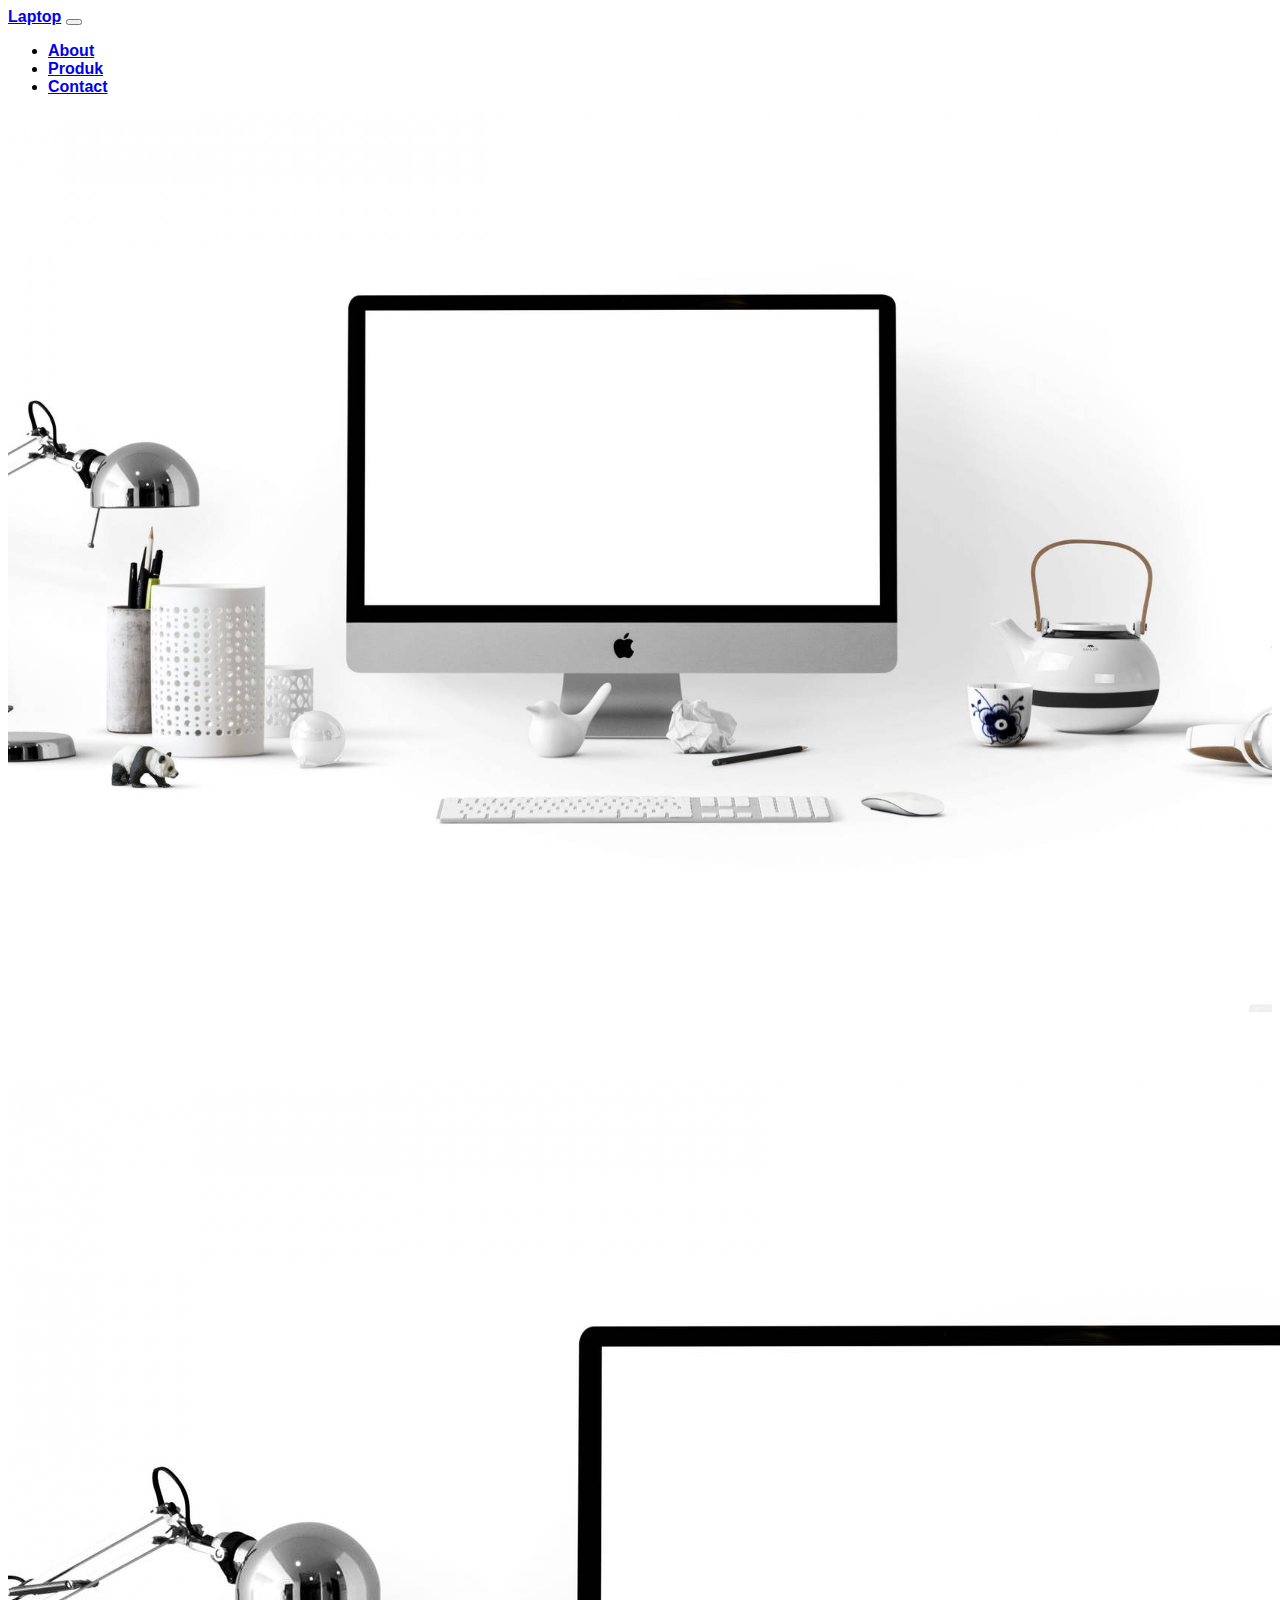
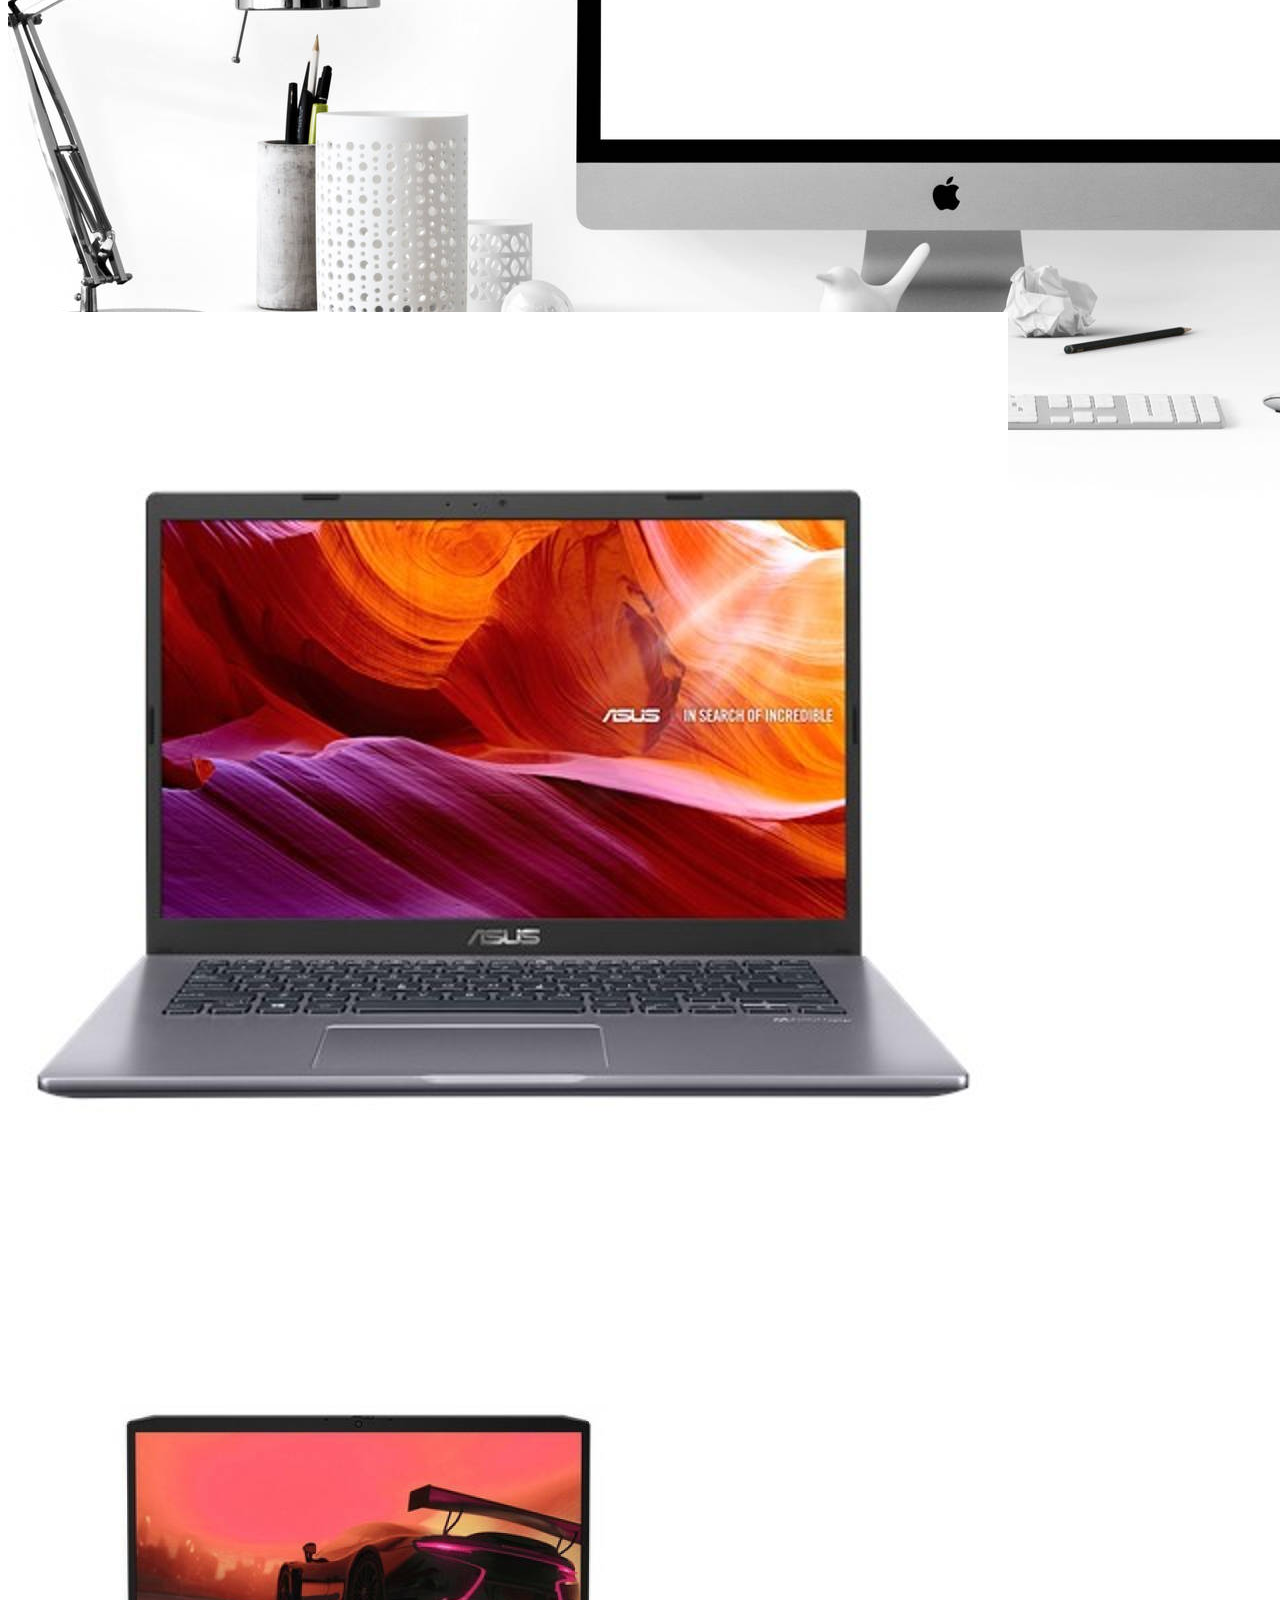
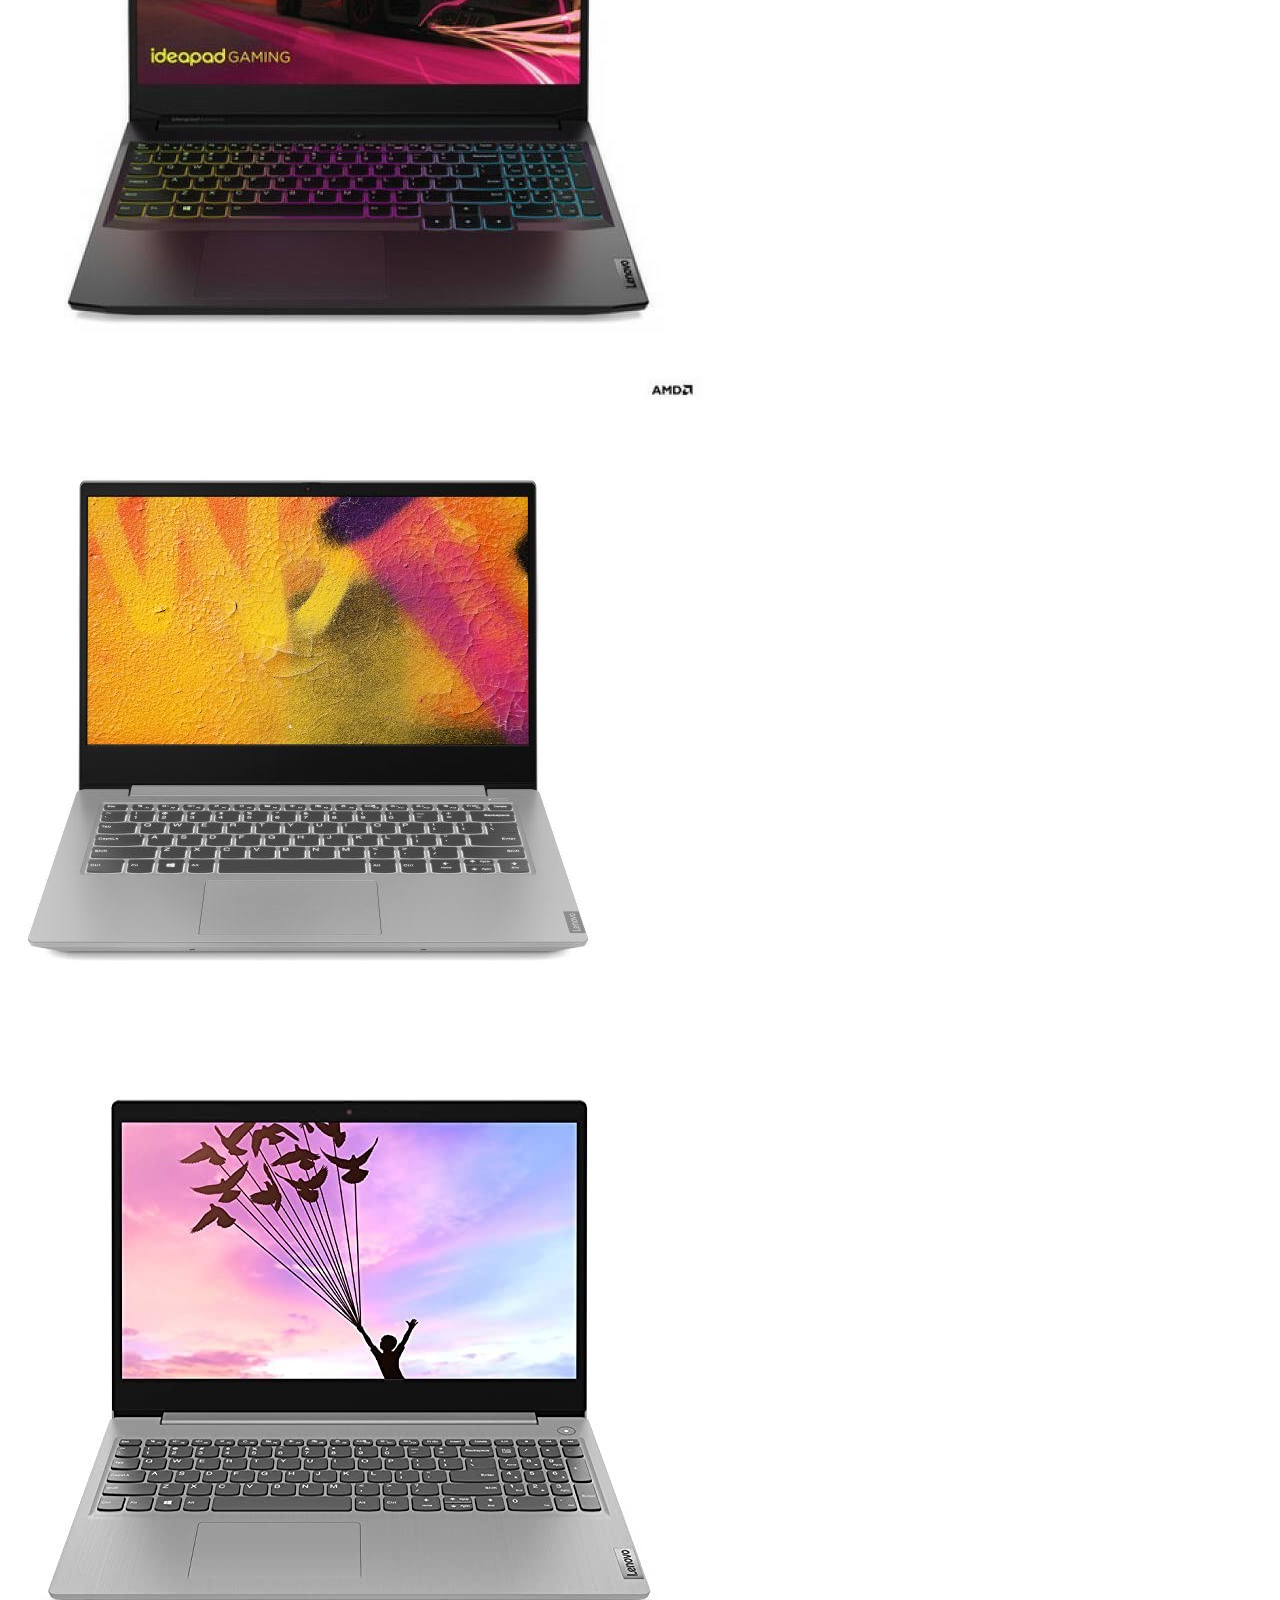
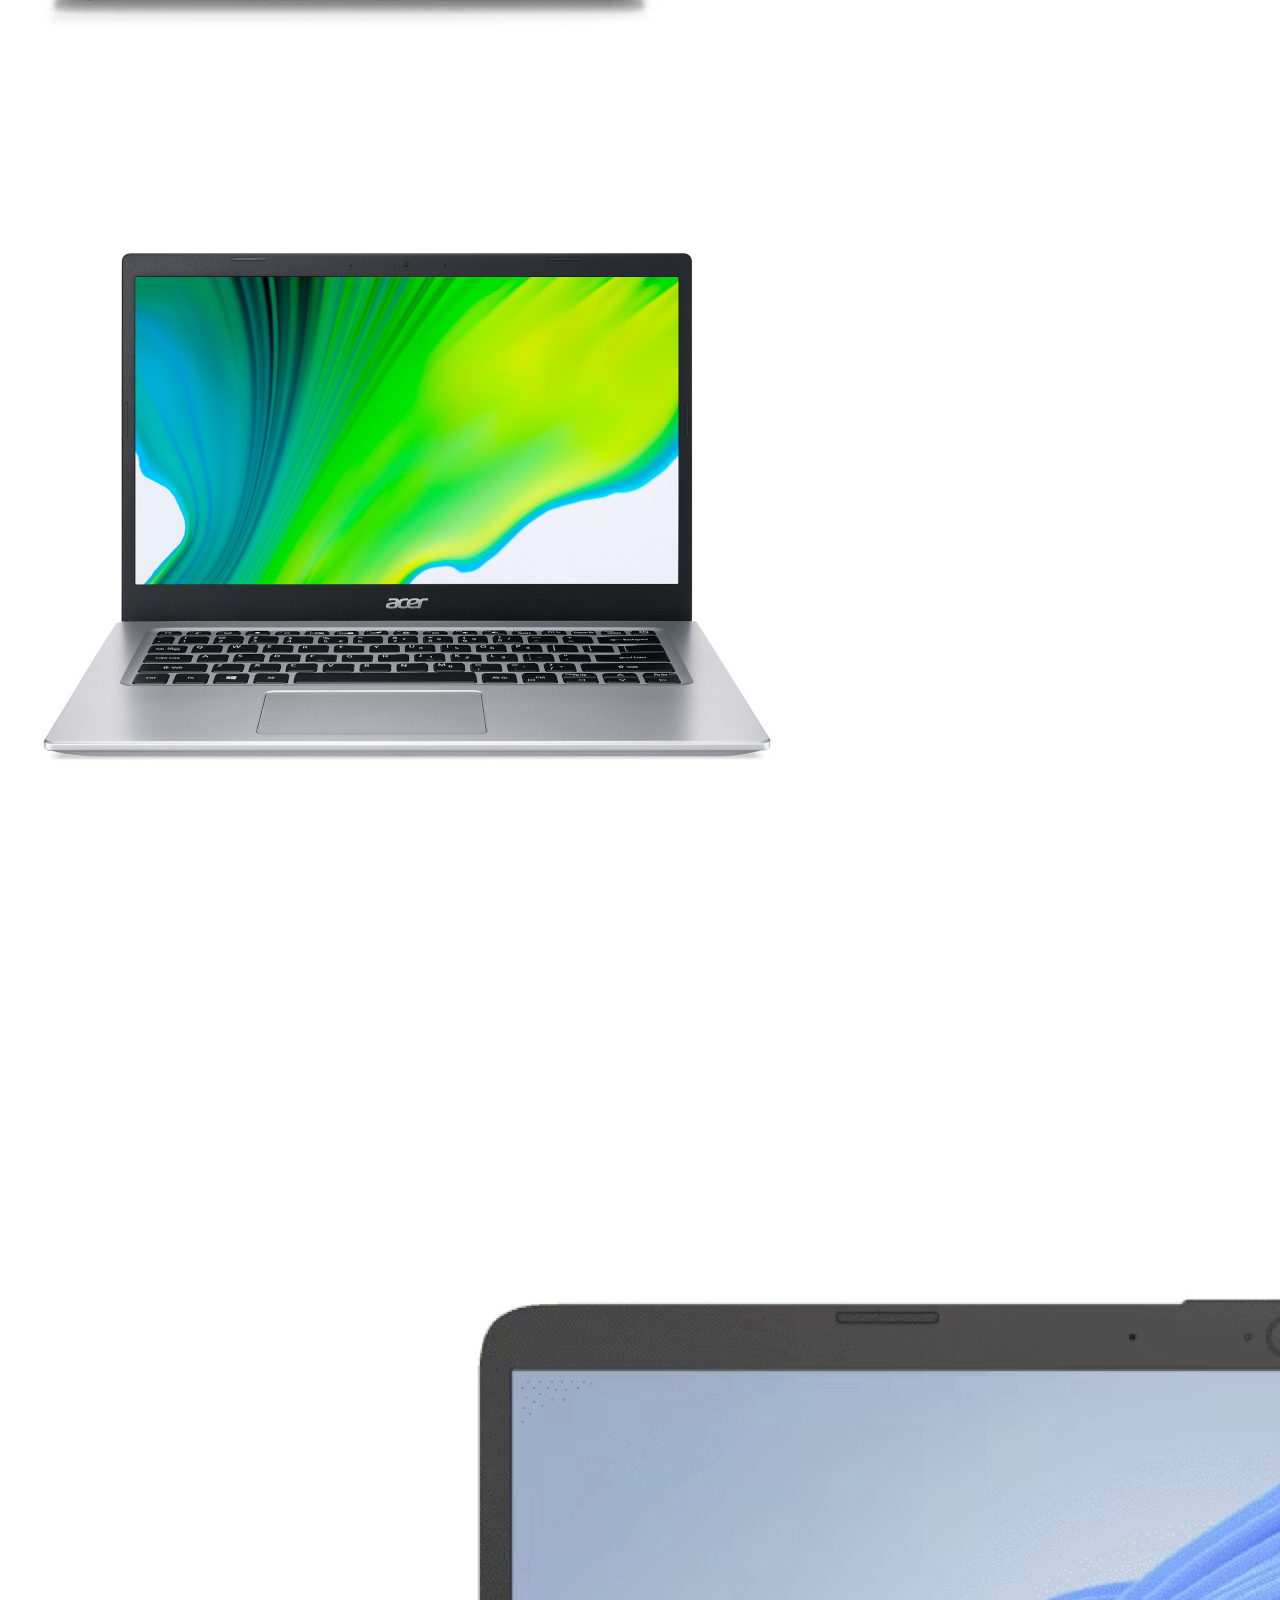
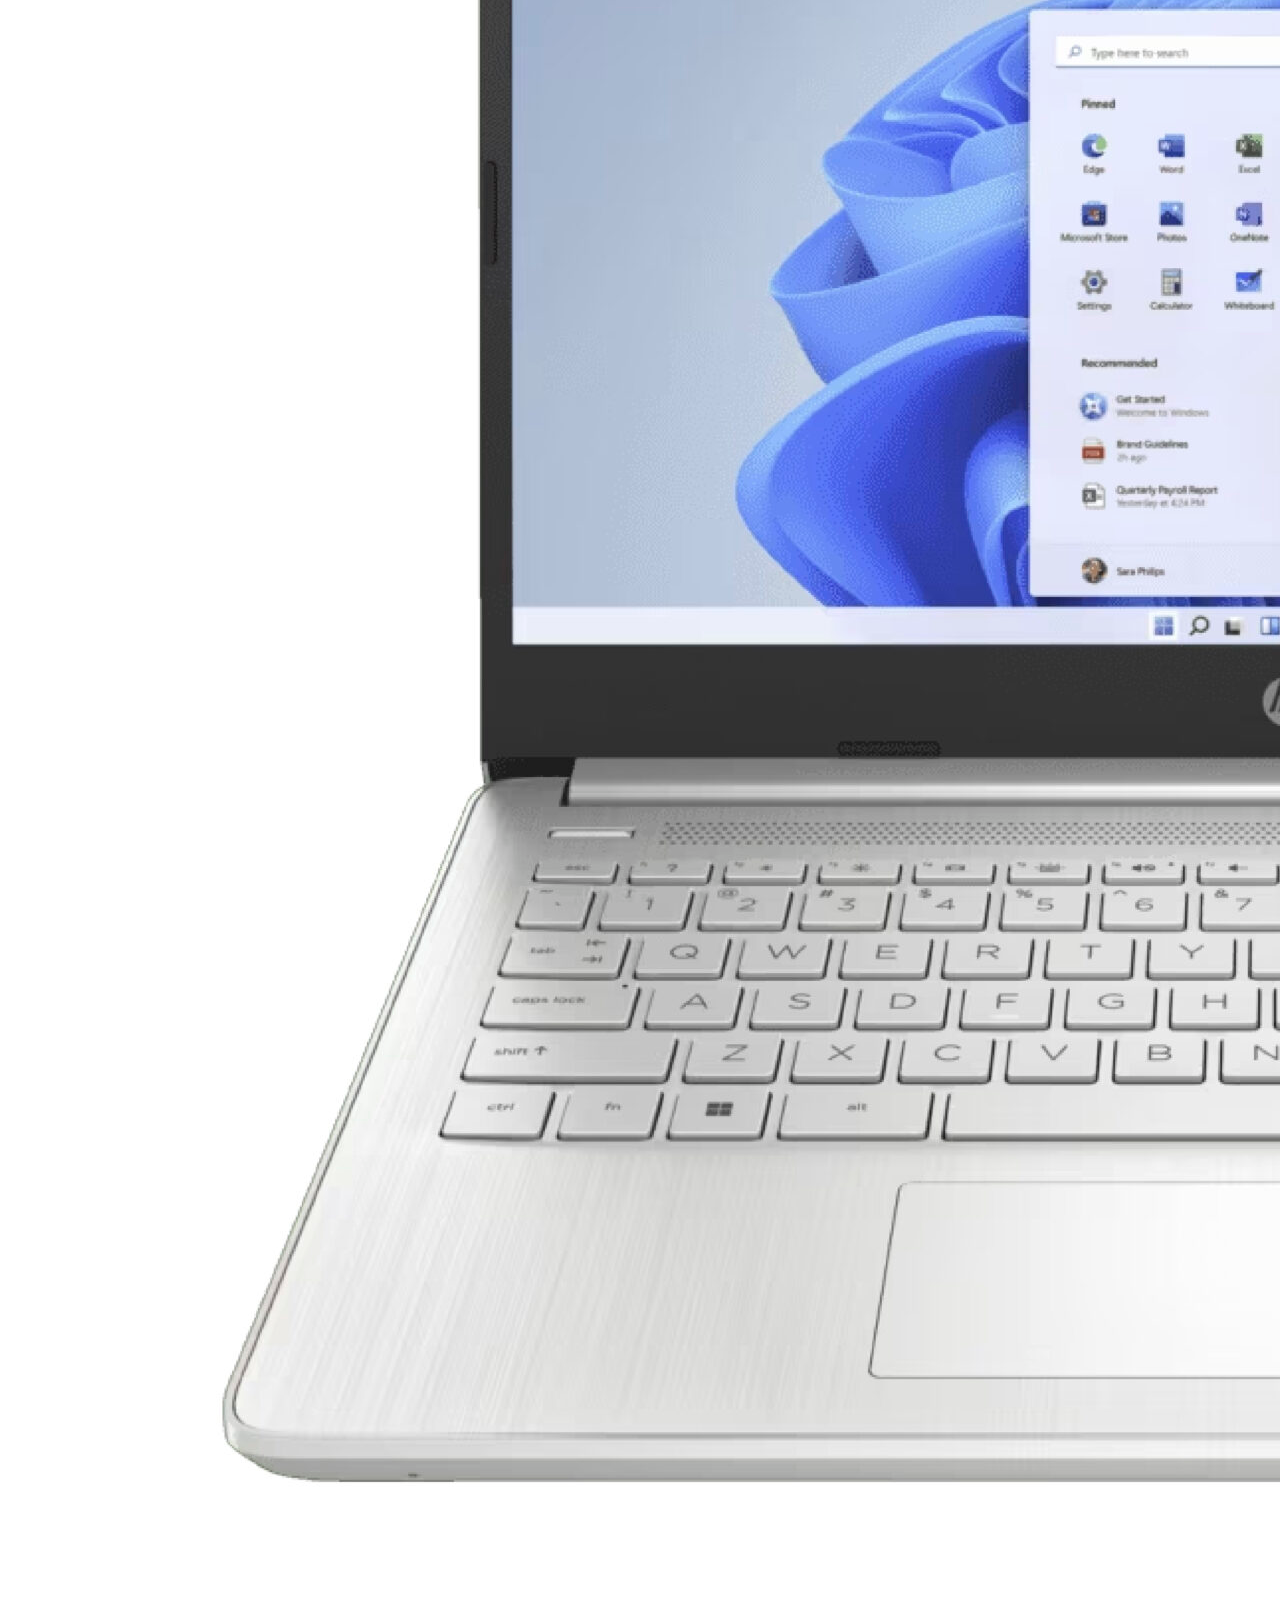
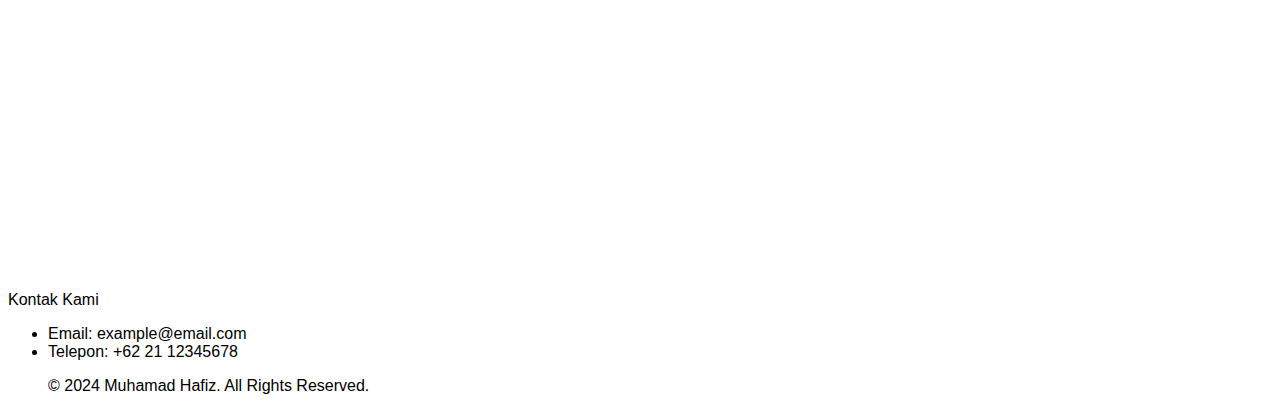
<file: index.html>
<!DOCTYPE html>
<html lang="en">
<head>
    <meta charset="UTF-8">
    <meta name="viewport" content="width=device-width, initial-scale=1.0">
    <link href="https://cdn.jsdelivr.net/npm/bootstrap@5.0.2/dist/css/bootstrap.min.css" rel="stylesheet" integrity="sha384-EVSTQN3/azprG1Anm3QDgpJLIm9Nao0Yz1ztcQTwFspd3yD65VohhpuuCOmLASjC" crossorigin="anonymous">
    <title>Website Responsive</title>
    <link rel="stylesheet" href="style.css">
</head>
<body>
        <nav class="navbar navbar-expand-lg navbar-light navbar-transparan fixed-top">
            <div class="container">
              <a class="navbar-brand" href="#">Laptop</a>
              <button class="navbar-toggler" type="button" data-bs-toggle="collapse" data-bs-target="#navbarSupportedContent" aria-controls="navbarSupportedContent" aria-expanded="false" aria-label="Toggle navigation">
                <span class="navbar-toggler-icon"></span>
              </button>
              <div class="collapse navbar-collapse" id="navbarSupportedContent">
                <ul class="navbar-nav ms-auto">
                  <li class="nav-item">
                    <a class="nav-link active" aria-current="page" href="#">About</a>
                  </li>
                  <li class="nav-item">
                    <a class="nav-link active" href="#">Produk</a>
                  </li>
                  <li class="nav-item">
                    <a class="nav-link active" href="#">Contact</a>
                  </li>
                  </li>
                </ul>
              </div>
            </div>
          </nav>

          <section class="images">
             
          </section>

          <section class="about">
            <div class="container">
              <div class="row">
                <div class="col-md-5">
                  <div class="card">
                    <img src="img/bgg.jpg" alt="">
                  </div>
                </div>

                <div class="col-md-6">
                  <h2>Laptop</h2>
                  <p>Menjual berbagai jenis laptop berkualitas tinggi. </p>
                  <a class="btn btn-dark" href="#" role="button">Learn More</a>
                </div>
              </div>
            </div>
          </section>

          <section>
            <div class="produk">
            <div class="row row-cols-1 row-cols-md-3 g-4">
              <div class="col-md-6 col-lg-4">
                <div class="card">
                  <img src="img/bg-1.jpeg" class="card-img-top" alt="">
                </div>
              </div>

              <div class="col-md-6 col-lg-4">
                <div class="card">
                  <img src="img/bg-2.jpg" class="card-img-top" alt="">
                  
                </div>
              </div>

              <div class="col-md-6 col-lg-4">
                <div class="card">
                  <img src="img/bg-3.jpg" class="card-img-top" alt="">
                  
                </div>
              </div>

              <div class="col-md-6 col-lg-4">
                <div class="card">
                  <img src="img/bg-4.jpg" class="card-img-top" alt="">
                  
                </div>
              </div>

              <div class="col-md-6 col-lg-4">
                <div class="card">
                  <img src="img/bg-5.jpg" class="card-img-top" alt="">
                  
                </div>
              </div>

              <div class="col-md-6 col-lg-4">
                <div class="card">
                  <img src="img/bg-6.jpg" class="card-img-top" alt="">
                  
                </div>
              </div>
            </div>
          </section>


          <footer class="bg-dark text-white py-4">
            <div class="container text-center">
              <p>Kontak Kami</p>
              <ul class="list-unstyled">
                <li>Email: example@email.com</li>
                <li>Telepon: +62 21 12345678</li>
                <p>&copy; 2024 Muhamad Hafiz. All Rights Reserved.</p>
              </ul>
            </div>
          </footer>
</body>
</html>
</file>
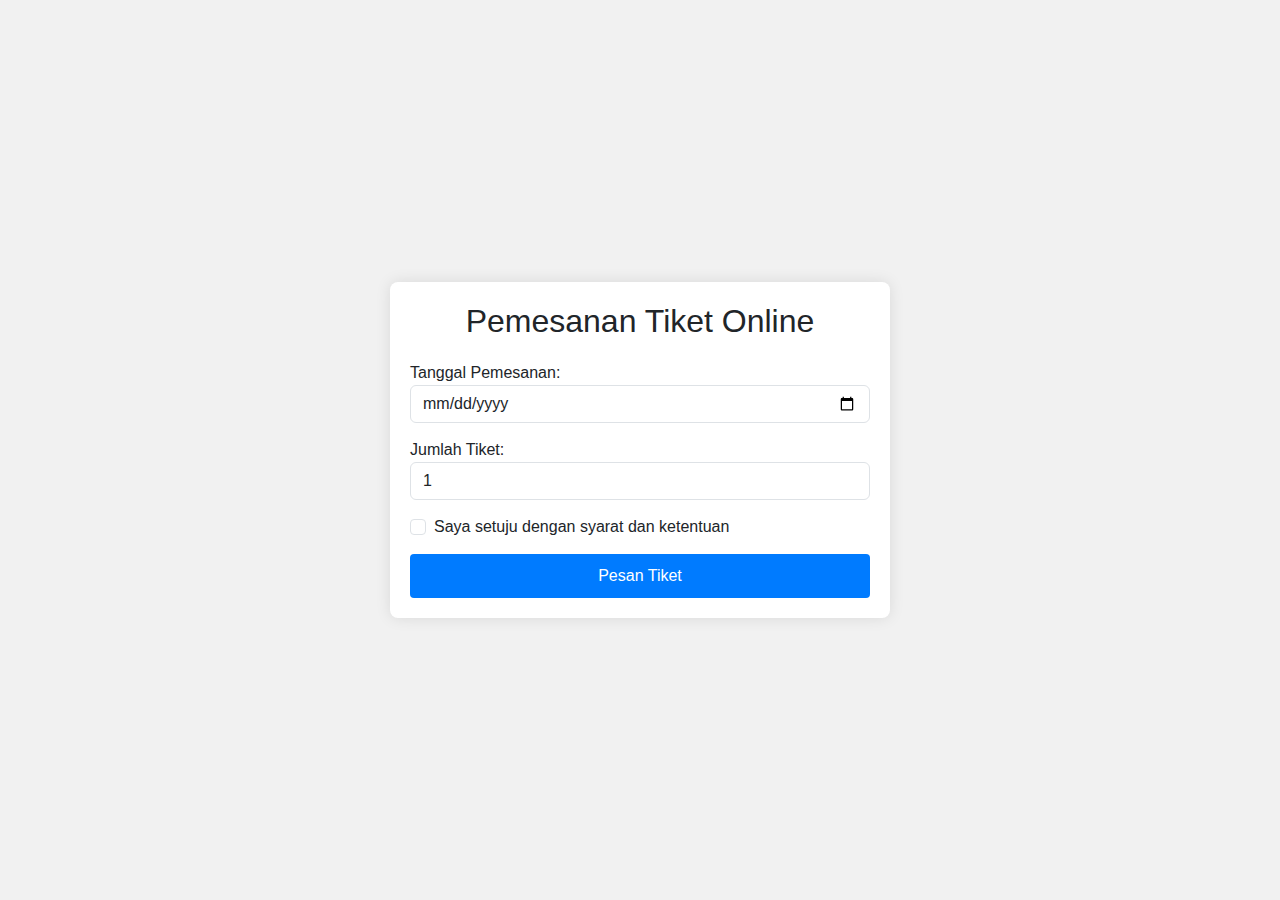
<file: tugas-advance-components-[231011700727]/tugas-advance-components-[231011700727].html>
<!DOCTYPE html>
<html lang="en">
<head>
    <meta charset="UTF-8">
    <meta name="viewport" content="width=device-width, initial-scale=1.0">
    <title>Form Pemesanan Tiket</title>
    <link href="https://cdn.jsdelivr.net/npm/bootstrap@5.3.0-alpha1/dist/css/bootstrap.min.css" rel="stylesheet">
    <style>
        body {
        font-family: Arial, sans-serif;
        background-color: #f1f1f1;
        display: flex;
        justify-content: center;
        align-items: center;
        height: 100vh;
        margin: 0;
        }

        .form-container {
        background-color: #fff;
        padding: 20px;
        border-radius: 8px;
        box-shadow: 0 0 15px rgba(0, 0, 0, 0.1);
        width: 100%;
        max-width: 500px;
        }

        .form-container h2 {
        text-align: center;
        margin-bottom: 20px;
        }

        .form-group {
        margin-bottom: 15px;
        }

        .submit-btn {
        width: 100%;
        padding: 10px;
        background-color: #007bff;
        color: white;
        font-size: 16px;
        border: none;
        border-radius: 4px;
        cursor: pointer;
        }

        .submit-btn:hover {
        background-color: #0056b3;
        }

    </style>
</head>
<body>

    <div class="form-container">
        <h2>Pemesanan Tiket Online</h2>
        <form id="ticketForm">
        <div class="form-group">
            <label for="date">Tanggal Pemesanan:</label>
            <input type="date" class="form-control" id="date" name="date" required>
        </div>
        <div class="form-group">
            <label for="tickets">Jumlah Tiket:</label>
            <input type="number" class="form-control" id="tickets" name="tickets" min="1" max="10" value="1" required>
        </div>
        <div class="form-group form-check">
            <input type="checkbox" class="form-check-input" id="terms" required>
            <label class="form-check-label" for="terms">Saya setuju dengan syarat dan ketentuan</label>
        </div>
        <button type="submit" class="submit-btn">Pesan Tiket</button>
        </form>
    </div>

</body>
</html>
</file>
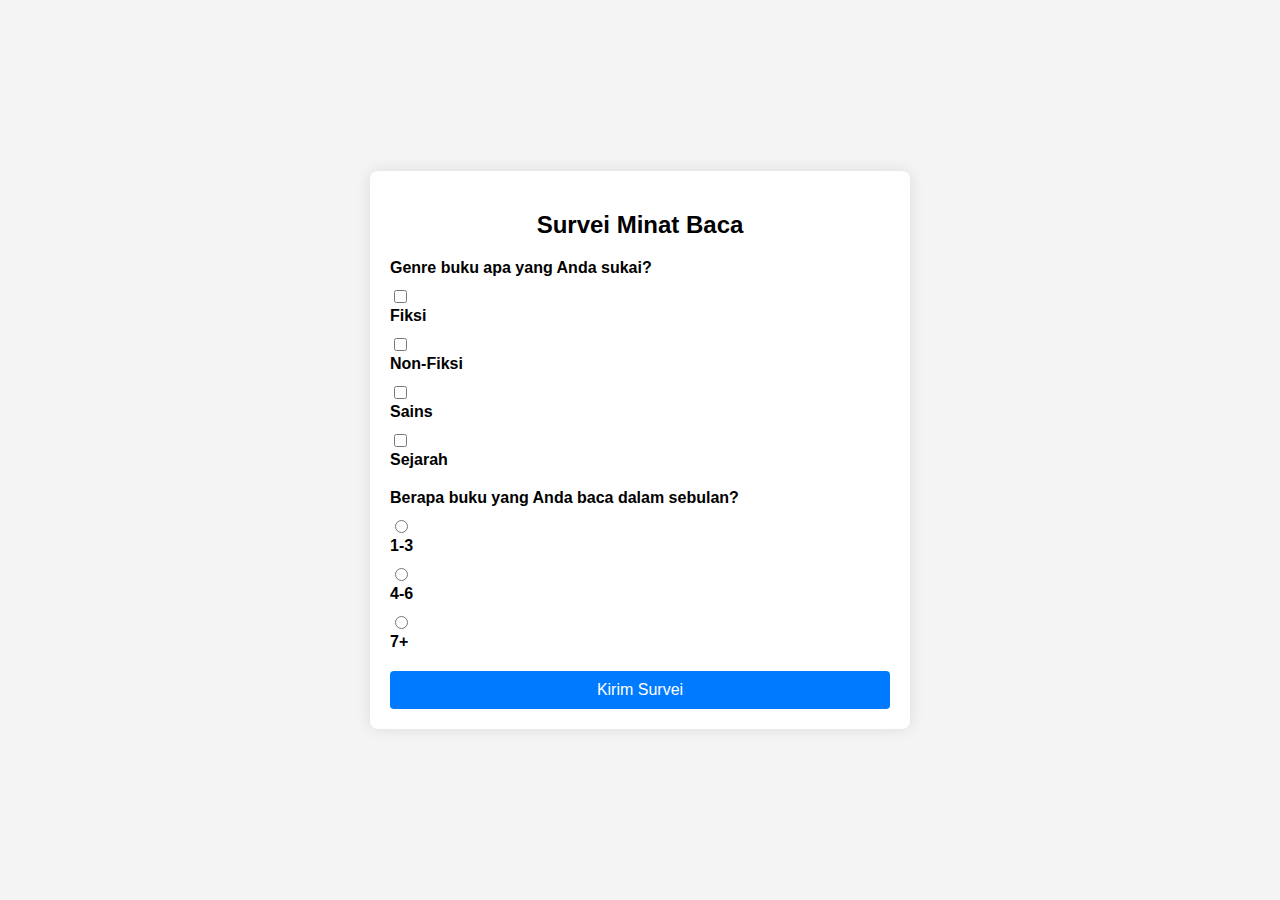
<file: tugas-checkbox-radio-[231011700727]/tugas-checkbox-radio-[231011700727].html>
<!DOCTYPE html>
<html lang="en">
<head>
    <meta charset="UTF-8">
    <meta name="viewport" content="width=device-width, initial-scale=1.0">
    <title>Survei Minat Baca</title>
    <style>
        body {
        font-family: Arial, sans-serif;
        background-color: #f4f4f4;
        display: flex;
        justify-content: center;
        align-items: center;
        height: 100vh;
        margin: 0;
        }

        .form-container {
        background-color: #fff;
        padding: 20px;
        border-radius: 8px;
        box-shadow: 0 0 15px rgba(0, 0, 0, 0.1);
        width: 100%;
        max-width: 500px;
        }

        .form-container h2 {
        text-align: center;
        margin-bottom: 20px;
        }

        .form-group {
        margin-bottom: 20px;
        }

        .form-group label {
        display: block;
        font-weight: bold;
        margin-bottom: 10px;
        }

        .form-check {
        margin-bottom: 10px;
        }

        .submit-btn {
        width: 100%;
        padding: 10px;
        background-color: #007bff;
        color: white;
        font-size: 16px;
        border: none;
        border-radius: 4px;
        cursor: pointer;
        }

        .submit-btn:hover {
        background-color: #0056b3;
        }

    </style>
</head>
<body>

  <div class="form-container">
    <h2>Survei Minat Baca</h2>
    <form id="readingSurveyForm">
      <div class="form-group">
        <label for="genre">Genre buku apa yang Anda sukai?</label>
        <div class="form-check">
          <input type="checkbox" class="form-check-input" id="fiction" name="genre" value="Fiksi">
          <label class="form-check-label" for="fiction">Fiksi</label>
        </div>
        <div class="form-check">
          <input type="checkbox" class="form-check-input" id="non-fiction" name="genre" value="Non-Fiksi">
          <label class="form-check-label" for="non-fiction">Non-Fiksi</label>
        </div>
        <div class="form-check">
          <input type="checkbox" class="form-check-input" id="science" name="genre" value="Sains">
          <label class="form-check-label" for="science">Sains</label>
        </div>
        <div class="form-check">
          <input type="checkbox" class="form-check-input" id="history" name="genre" value="Sejarah">
          <label class="form-check-label" for="history">Sejarah</label>
        </div>
      </div>

      <div class="form-group">
        <label>Berapa buku yang Anda baca dalam sebulan?</label>
        <div class="form-check">
          <input type="radio" class="form-check-input" id="1-3" name="booksPerMonth" value="1-3" required>
          <label class="form-check-label" for="1-3">1-3</label>
        </div>
        <div class="form-check">
          <input type="radio" class="form-check-input" id="4-6" name="booksPerMonth" value="4-6">
          <label class="form-check-label" for="4-6">4-6</label>
        </div>
        <div class="form-check">
          <input type="radio" class="form-check-input" id="7+" name="booksPerMonth" value="7+">
          <label class="form-check-label" for="7+">7+</label>
        </div>
      </div>

      <button type="submit" class="submit-btn">Kirim Survei</button>
    </form>
  </div>

</body>
</html>
</file>
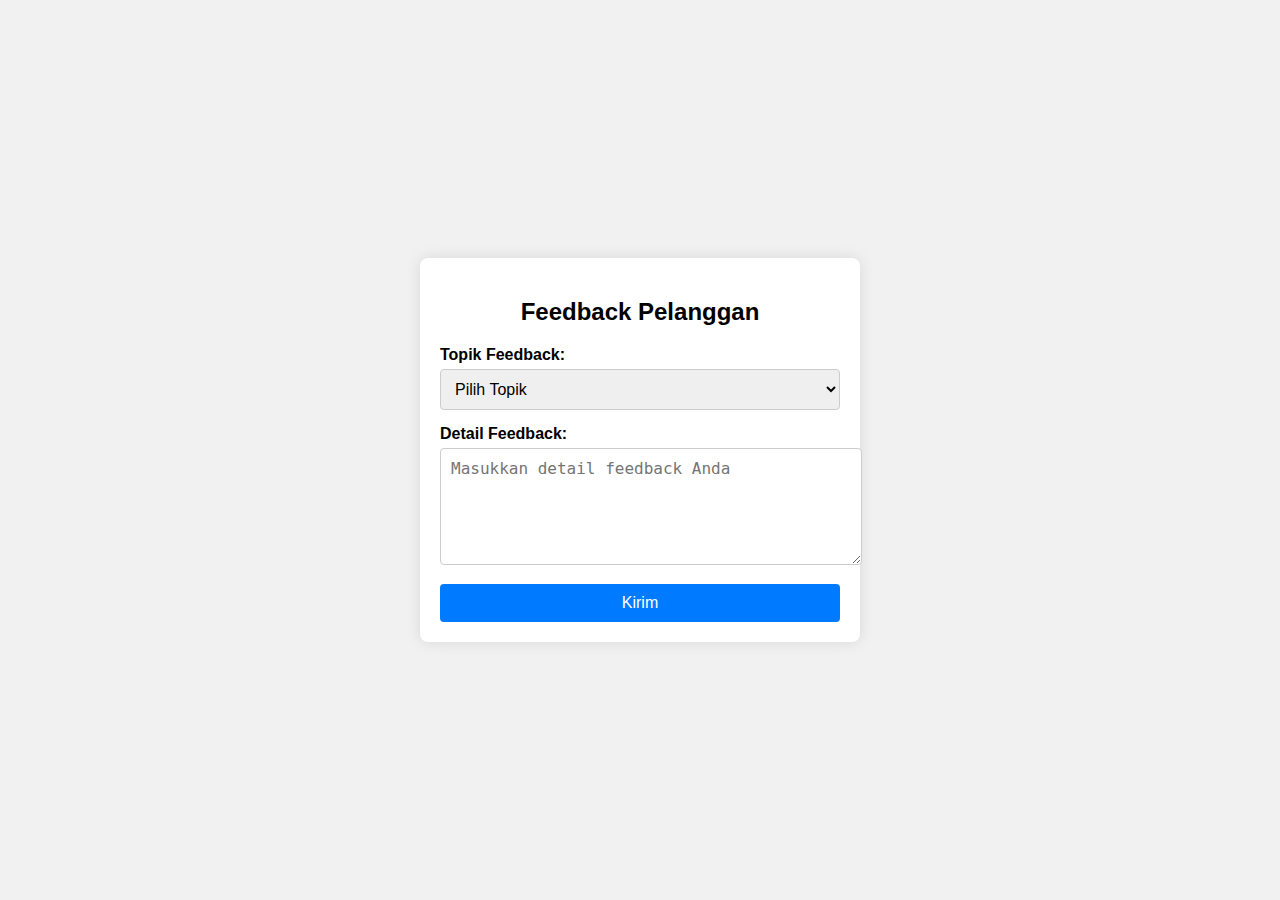
<file: tugas-dropdown-textarea-[231011700727]/tugas-dropdown-textarea-[231011700727].html>
<!DOCTYPE html>
<html lang="en">
<head>
    <meta charset="UTF-8">
    <meta name="viewport" content="width=device-width, initial-scale=1.0">
    <title>Feedback Pelanggan</title>
    <style>
        body {
        font-family: Arial, sans-serif;
        background-color: #f1f1f1;
        display: flex;
        justify-content: center;
        align-items: center;
        height: 100vh;
        margin: 0;
        }

        .form-container {
        background-color: #fff;
        padding: 20px;
        border-radius: 8px;
        box-shadow: 0 0 15px rgba(0, 0, 0, 0.1);
        width: 100%;
        max-width: 400px;
        }

        .form-container h2 {
        text-align: center;
        margin-bottom: 20px;
        }

        .form-group {
        margin-bottom: 15px;
        }

        .form-group label {
        display: block;
        margin-bottom: 5px;
        font-weight: bold;
        }

        .form-group select,
        .form-group textarea {
        width: 100%;
        padding: 10px;
        border: 1px solid #ccc;
        border-radius: 4px;
        font-size: 16px;
        }

        .submit-btn {
        width: 100%;
        padding: 10px;
        background-color: #007bff;
        color: white;
        font-size: 16px;
        border: none;
        border-radius: 4px;
        cursor: pointer;
        }

        .submit-btn:hover {
        background-color: #0056b3;
        }

    </style>
</head>
<body>

    <div class="form-container">
        <h2>Feedback Pelanggan</h2>
        <form id="feedbackForm">
        <div class="form-group">
            <label for="topic">Topik Feedback:</label>
            <select id="topic" name="topic" required>
            <option value="">Pilih Topik</option>
            <option value="Pelayanan">Pelayanan</option>
            <option value="Produk">Produk</option>
            <option value="Lainnya">Lainnya</option>
            </select>
        </div>
        <div class="form-group">
            <label for="feedback">Detail Feedback:</label>
            <textarea id="feedback" name="feedback" rows="5" placeholder="Masukkan detail feedback Anda" required></textarea>
        </div>
        <button type="submit" class="submit-btn">Kirim</button>
        </form>
    </div>

</body>
</html>
</file>
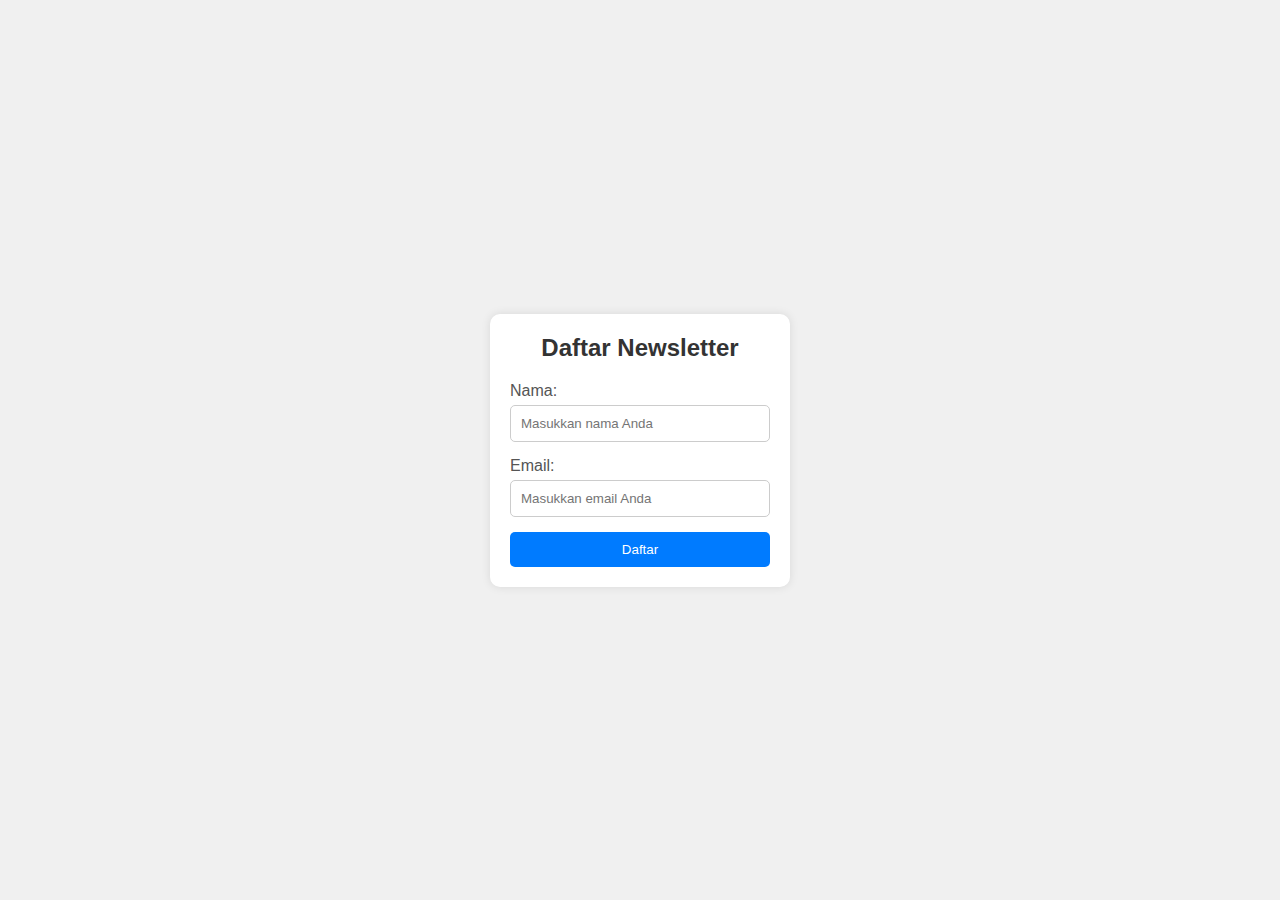
<file: tugas-form-sederhana-[231011700727]/tugas-form-sederhana-[231011700727].html>
<!DOCTYPE html>
<html lang="en">
<head>
     <meta charset="UTF-8">
     <meta name="viewport" content="width=device-width, initial-scale=1.0">
     <title>Form Pendaftaran Newsletter</title>
     <style>
        * {
            margin: 0;
            padding: 0;
            box-sizing: border-box;
            }
      
        body {
          font-family: Arial, sans-serif;
          background-color: #f0f0f0;
          display: flex;
          justify-content: center;
          align-items: center;
          height: 100vh;
        }
      
        .form-container {
            background-color: white;
            padding: 20px;
            border-radius: 10px;
            box-shadow: 0 0 10px rgba(0, 0, 0, 0.1);
            width: 300px;
            text-align: center;
        }
        
        h2 {
            margin-bottom: 20px;
            color: #333;
        }
        
        .form-group {
            margin-bottom: 15px;
            text-align: left;
        }
        
        label {
            display: block;
            margin-bottom: 5px;
            color: #555;
        }
        
        input[type="text"],
        input[type="email"] {
            width: 100%;
            padding: 10px;
            border: 1px solid #ccc;
            border-radius: 5px;
        }
        
        button {
            width: 100%;
            padding: 10px;
            background-color: #007bff;
            border: none;
            color: white;
            border-radius: 5px;
            cursor: pointer;
        }
        
        button:hover {
            background-color: #0056b3;
        }
        
       </style>
</head>
<body>
        <div class="form-container">
            <h2>Daftar Newsletter</h2>
            <form action="#" method="post">
            <div class="form-group">
                <label for="name">Nama:</label>
                <input type="text" id="name" name="name" placeholder="Masukkan nama Anda" required>
            </div>
            <div class="form-group">
                <label for="email">Email:</label>
                <input type="email" id="email" name="email" placeholder="Masukkan email Anda" required>
            </div>
            <button type="submit">Daftar</button>
            </form>
        </div>
</body>
</html>
</file>
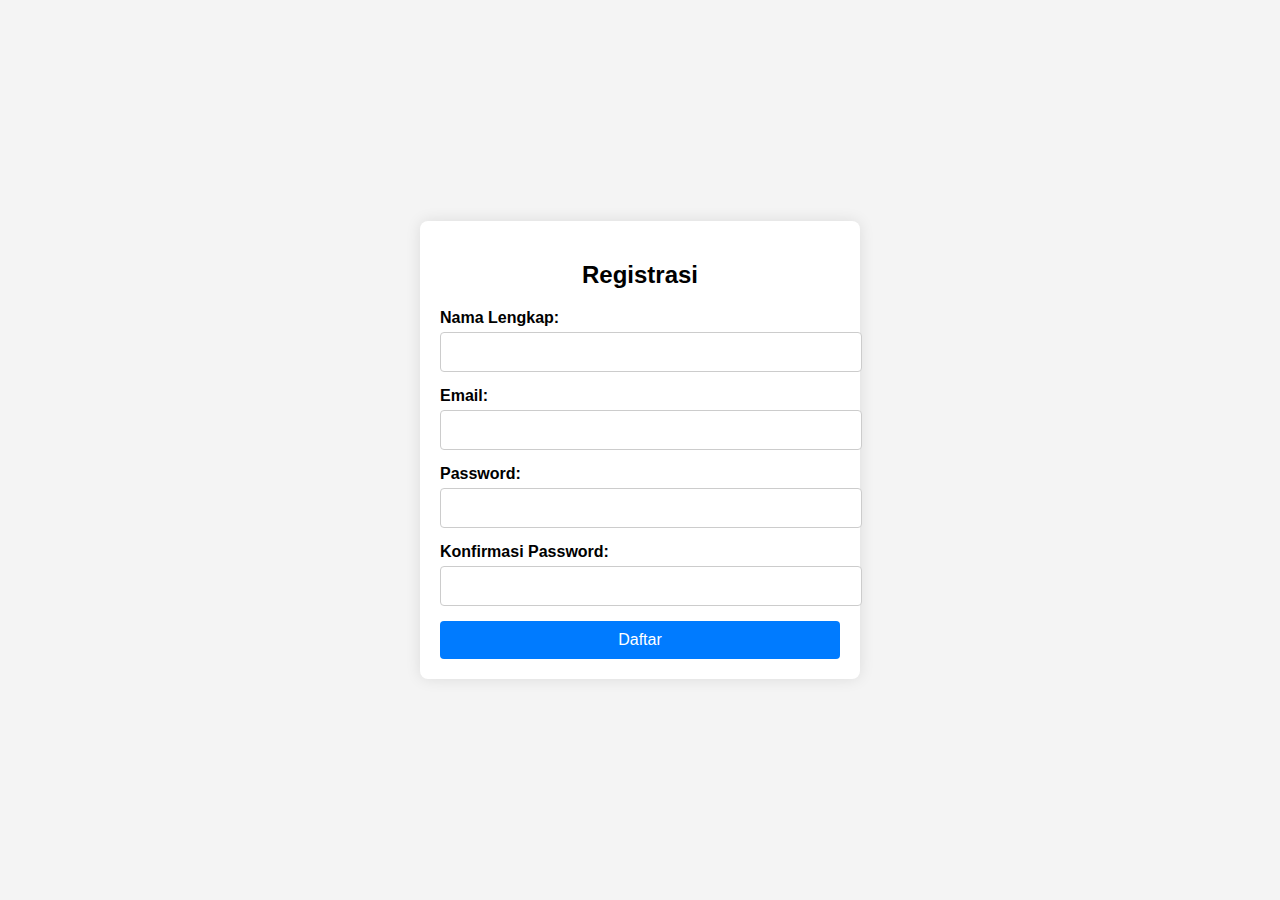
<file: tugas-registrasi-validasi-[231011700727]/tugas-registrasi-validasi-[231011700727].html>
<!DOCTYPE html>
<html lang="en">
<head>
    <meta charset="UTF-8">
    <meta name="viewport" content="width=device-width, initial-scale=1.0">
    <title>Form Registrasi</title>
    <style>
        body {
        font-family: Arial, sans-serif;
        background-color: #f4f4f4;
        display: flex;
        justify-content: center;
        align-items: center;
        height: 100vh;
        margin: 0;
        }

        .form-container {
        background-color: #fff;
        padding: 20px;
        border-radius: 8px;
        box-shadow: 0 0 15px rgba(0, 0, 0, 0.1);
        width: 100%;
        max-width: 400px;
        }

        .form-container h2 {
        text-align: center;
        margin-bottom: 20px;
        }

        .form-group {
        margin-bottom: 15px;
        }

        .form-group label {
        display: block;
        font-weight: bold;
        margin-bottom: 5px;
        }

        .form-group input {
        width: 100%;
        padding: 10px;
        border: 1px solid #ccc;
        border-radius: 4px;
        font-size: 16px;
        }

        .form-group input:focus {
        border-color: #007bff;
        outline: none;
        }

        .submit-btn {
        width: 100%;
        padding: 10px;
        background-color: #007bff;
        color: white;
        font-size: 16px;
        border: none;
        border-radius: 4px;
        cursor: pointer;
        }

        .submit-btn:hover {
        background-color: #0056b3;
        }

        .error-message {
        color: red;
        font-size: 14px;
        margin-top: 5px;
        }

    </style>
</head>
<body>

  <div class="form-container">
    <h2>Registrasi</h2>
    <form id="registrationForm">
      <div class="form-group">
        <label for="fullname">Nama Lengkap:</label>
        <input type="text" id="fullname" name="fullname" required>
        <span id="fullnameError" class="error-message"></span>
      </div>
      <div class="form-group">
        <label for="email">Email:</label>
        <input type="email" id="email" name="email" required>
        <span id="emailError" class="error-message"></span>
      </div>
      <div class="form-group">
        <label for="password">Password:</label>
        <input type="password" id="password" name="password" required minlength="8">
        <span id="passwordError" class="error-message"></span>
      </div>
      <div class="form-group">
        <label for="confirmPassword">Konfirmasi Password:</label>
        <input type="password" id="confirmPassword" name="confirmPassword" required>
        <span id="confirmPasswordError" class="error-message"></span>
      </div>
      <button type="submit" class="submit-btn">Daftar</button>
    </form>
  </div>

  <script>
    const form = document.getElementById('registrationForm');

    form.addEventListener('submit', function(event) {
      event.preventDefault();
      
      document.getElementById('fullnameError').textContent = '';
      document.getElementById('emailError').textContent = '';
      document.getElementById('passwordError').textContent = '';
      document.getElementById('confirmPasswordError').textContent = '';

      const fullname = document.getElementById('fullname').value.trim();
      const email = document.getElementById('email').value.trim();
      const password = document.getElementById('password').value;
      const confirmPassword = document.getElementById('confirmPassword').value;

      let valid = true;

      if (fullname === '') {
        document.getElementById('fullnameError').textContent = 'Nama lengkap tidak boleh kosong.';
        valid = false;
      }

      const emailPattern = /^[a-zA-Z0-9._-]+@[a-zA-Z0-9.-]+\.[a-zA-Z]{2,}$/;
      if (!emailPattern.test(email)) {
        document.getElementById('emailError').textContent = 'Masukkan format email yang benar.';
        valid = false;
      }

      if (password.length < 8) {
        document.getElementById('passwordError').textContent = 'Password harus minimal 8 karakter.';
        valid = false;
      }

      if (password !== confirmPassword) {
        document.getElementById('confirmPasswordError').textContent = 'Password dan konfirmasi password harus sama.';
        valid = false;
      }

      if (valid) {
        alert('Registrasi berhasil!');
        form.reset();
      }
    });
  </script>

</body>
</html>
</file>
<file: style.css>
* {
    font-family: Verdana, Geneva, Tahoma, sans-serif;
}

.images {
    width: 100%;
    height: 100vh;
    background-image: url(img/bgg.jpg);
    background-size: cover;
    background-position: center;
    display: flex;

    align-items: center;
    justify-content: center;
    flex-direction: column;
}

.about {
    width: 100%;
    height: 100vh;
}

.about .container {
    padding-top: 70px;
}

.about .container .heading {
    text-align: center;
    margin-bottom: 50px;
    color: black;
    font-size: 30px;
    font-weight: bold;
}

.about .card img {
    border-radius: 10px;
}

nav .navbar-brand {
    font-weight: bold;
}

nav .navbar-nav {
    font-weight: bold;
}

.footer {
    padding: 70px 0;
    position: relative;
    bottom: 0;
    width: 100%;
}
</file>
